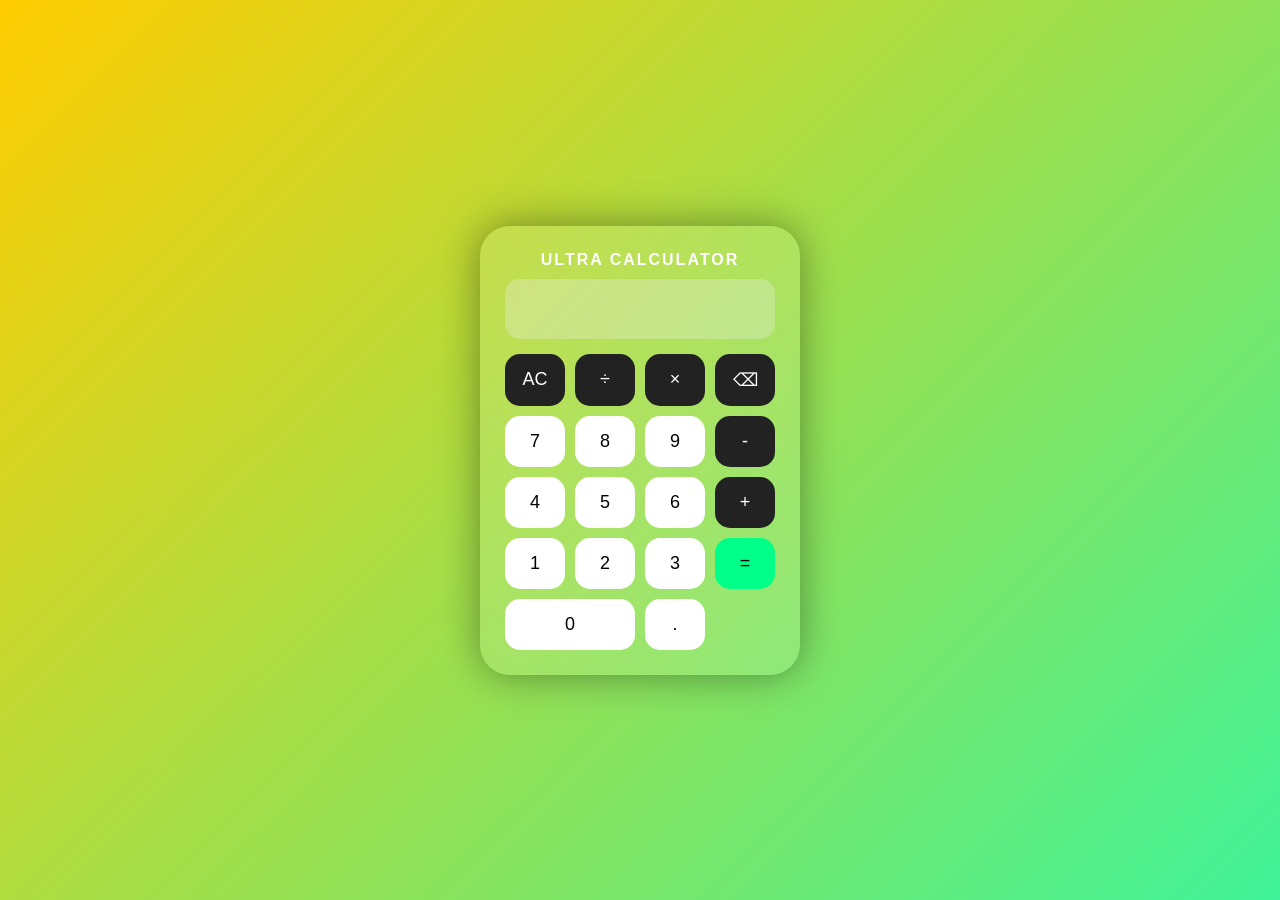
<file: index.html>
<!DOCTYPE html>
<html>
<head>
<title>Ultra Calculator</title>
<link rel="stylesheet" href="style.css">
</head>
<body>

<div class="bg"></div>

<div class="calc">

<div class="title">ULTRA CALCULATOR</div>

<input type="text" id="display" disabled>

<div class="buttons">

<button onclick="clearDisplay()" class="op">AC</button>
<button onclick="appendValue('/')" class="op">÷</button>
<button onclick="appendValue('*')" class="op">×</button>
<button onclick="backspace()" class="op">⌫</button>

<button onclick="appendValue('7')">7</button>
<button onclick="appendValue('8')">8</button>
<button onclick="appendValue('9')">9</button>
<button onclick="appendValue('-')" class="op">-</button>

<button onclick="appendValue('4')">4</button>
<button onclick="appendValue('5')">5</button>
<button onclick="appendValue('6')">6</button>
<button onclick="appendValue('+')" class="op">+</button>

<button onclick="appendValue('1')">1</button>
<button onclick="appendValue('2')">2</button>
<button onclick="appendValue('3')">3</button>
<button onclick="calculate()" class="equal">=</button>

<button class="zero" onclick="appendValue('0')">0</button>
<button onclick="appendValue('.')">.</button>

</div>

</div>

<script src="script.js"></script>
</body>
</html>
</file>
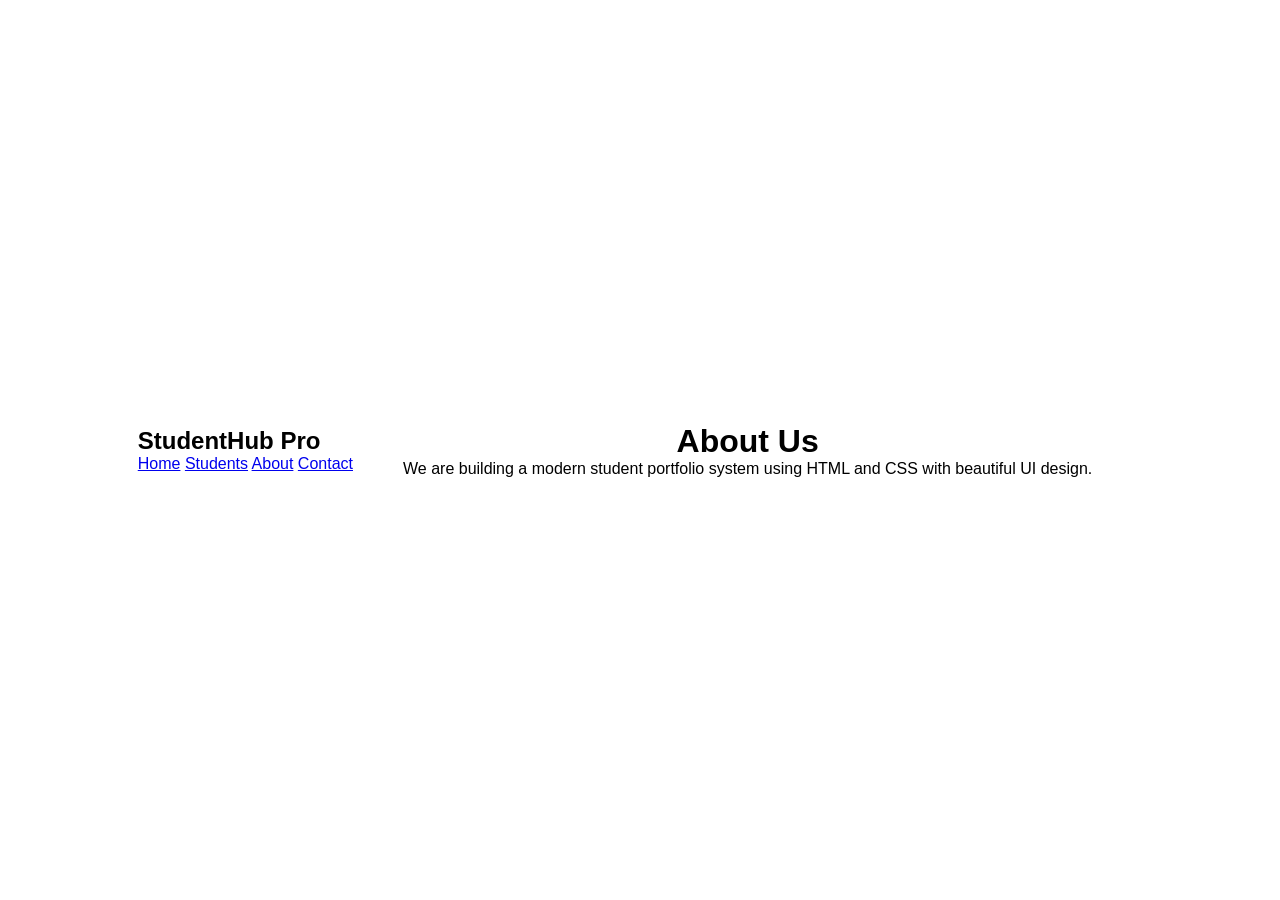
<file: about.html>
<!DOCTYPE html>
<html>
<head>
<title>About</title>
<link rel="stylesheet" href="style.css">
</head>
<body>

<nav>
<h2>StudentHub Pro</h2>
<div>
<a href="index.html">Home</a>
<a href="students.html">Students</a>
<a href="about.html">About</a>
<a href="contact.html">Contact</a>
</div>
</nav>

<div style="text-align:center;padding:50px;">
<h1>About Us</h1>
<p>
We are building a modern student portfolio system
using HTML and CSS with beautiful UI design.
</p>
</div>

</body>
</html>
</file>
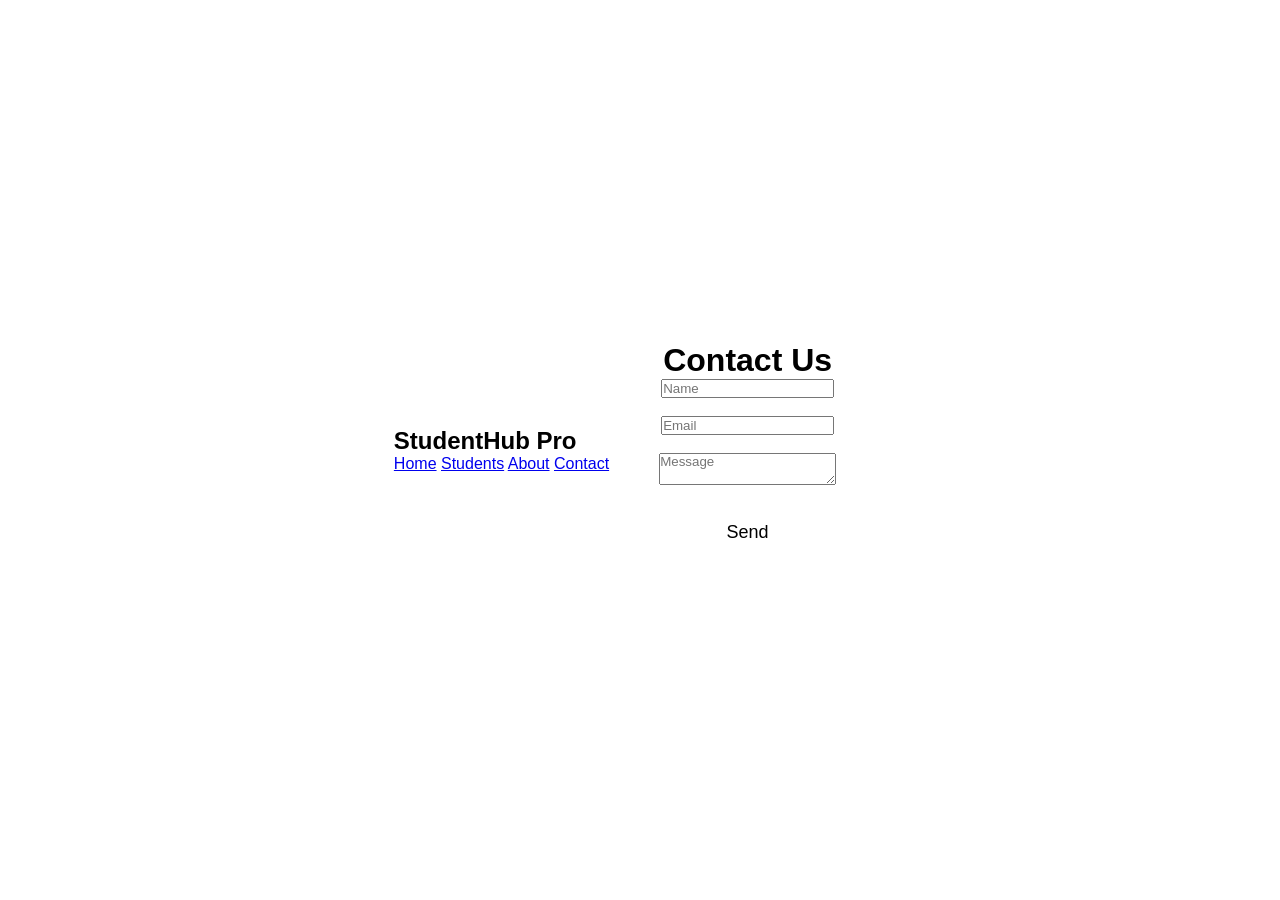
<file: contact.html>
<!DOCTYPE html>
<html>
<head>
<title>Contact</title>
<link rel="stylesheet" href="style.css">
</head>
<body>

<nav>
<h2>StudentHub Pro</h2>
<div>
<a href="index.html">Home</a>
<a href="students.html">Students</a>
<a href="about.html">About</a>
<a href="contact.html">Contact</a>
</div>
</nav>

<div style="text-align:center;padding:50px;">
<h1>Contact Us</h1>

<form>
<input type="text" placeholder="Name"><br><br>
<input type="email" placeholder="Email"><br><br>
<textarea placeholder="Message"></textarea><br><br>
<button>Send</button>
</form>
</div>

</body>
</html>
</file>
<file: style.css>
*{
margin:0;
padding:0;
box-sizing:border-box;
font-family:Arial;
}

body{
height:100vh;
display:flex;
justify-content:center;
align-items:center;
overflow:hidden;
}

/* Animated background */
.bg{
position:absolute;
width:100%;
height:100%;
background:linear-gradient(-45deg,#ff00cc,#3333ff,#00ffcc,#ffcc00);
background-size:400% 400%;
animation:move 6s infinite linear;
z-index:-1;
}

@keyframes move{
0%{background-position:0% 50%;}
50%{background-position:100% 50%;}
100%{background-position:0% 50%;}
}

/* calculator box */
.calc{
background:rgba(255,255,255,0.12);
backdrop-filter:blur(20px);
padding:25px;
border-radius:30px;
width:320px;
box-shadow:0 0 40px rgba(0,0,0,0.4);
text-align:center;
}

/* title */
.title{
color:white;
font-weight:bold;
margin-bottom:10px;
letter-spacing:2px;
}

/* display */
#display{
width:100%;
height:60px;
font-size:24px;
text-align:right;
padding:10px;
border:none;
border-radius:15px;
margin-bottom:15px;
outline:none;
}

/* buttons */
.buttons{
display:grid;
grid-template-columns:repeat(4,1fr);
gap:10px;
}

button{
padding:15px;
font-size:18px;
border:none;
border-radius:15px;
cursor:pointer;
transition:0.2s;
background:white;
}

/* hover glow */
button:hover{
transform:scale(1.1);
box-shadow:0 0 10px white;
}

/* operator buttons */
.op{
background:#222;
color:white;
}

/* equal button */
.equal{
background:#00ff88;
color:black;
}

/* zero */
.zero{
grid-column:span 2;
}
</file>
